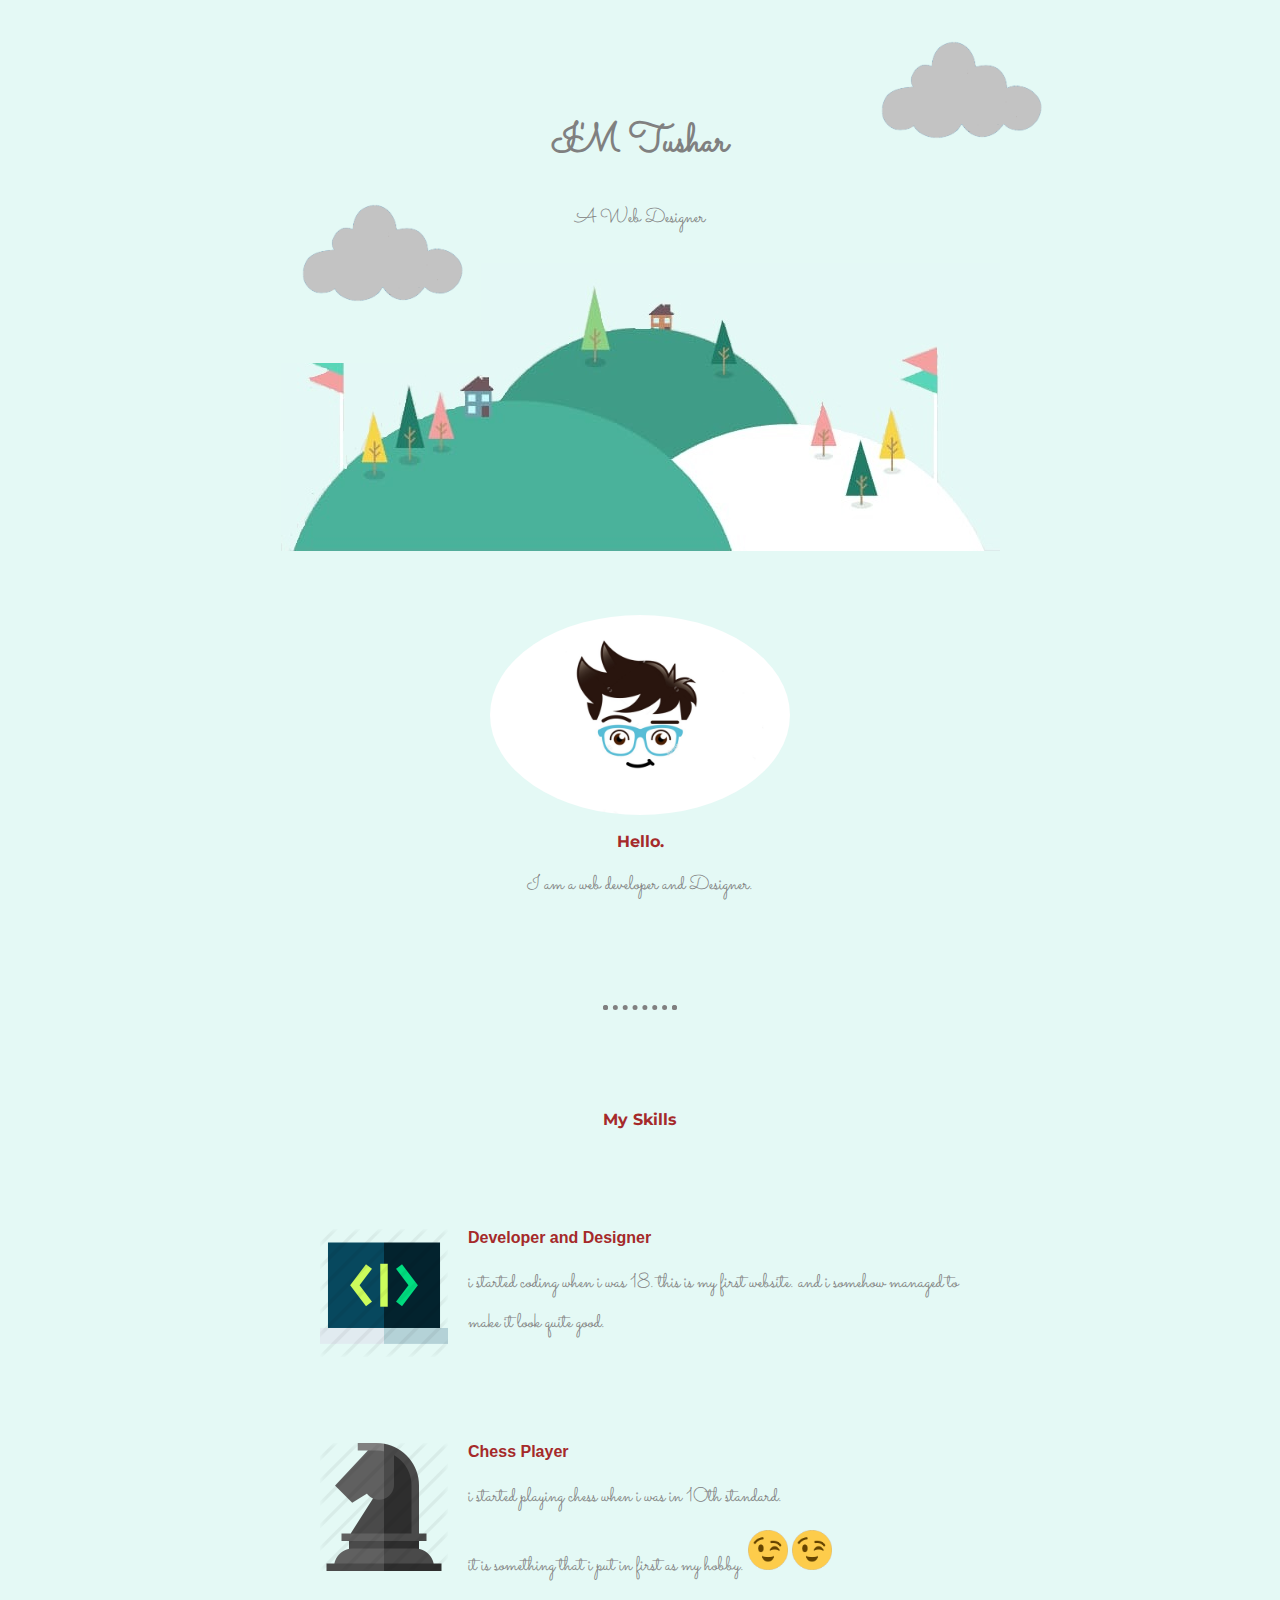
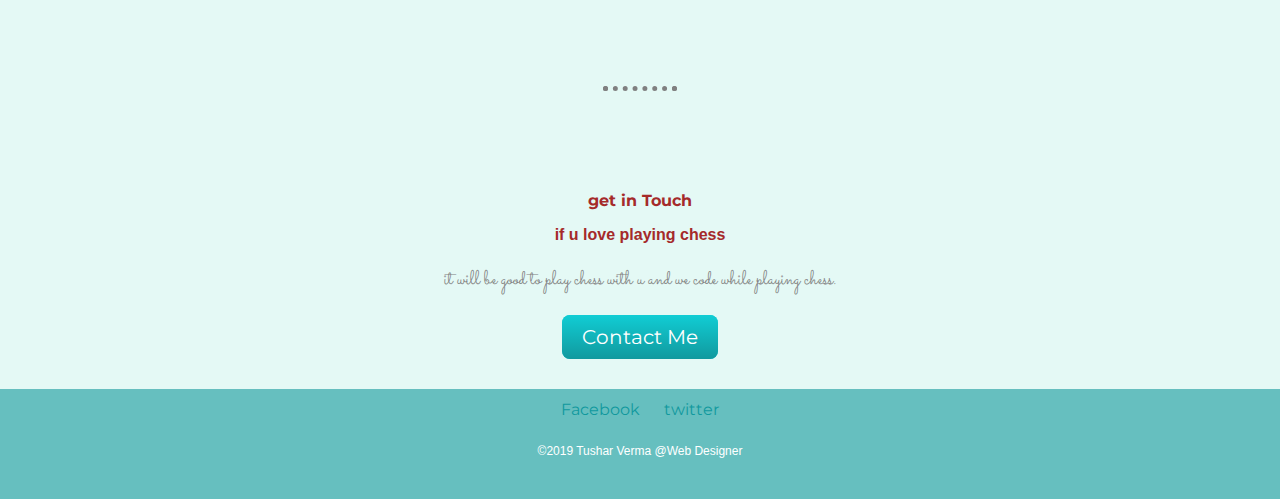
<file: index.html>
<!DOCTYPE html>
<html lang="en" dir="ltr">
  <head>
    <meta charset="utf-8">
    <title>Tushar Verma</title>
    <link rel="stylesheet" href="css/styles.css">
    <link rel="icon" href="favicon.ico">
    <link href="https://fonts.googleapis.com/css?family=Merriweather|Montserrat|Sacramento" rel="stylesheet">
  </head>
  <body>
<div class="top-container">
  <img class="top-cloud"src="images/cloud.png"  width="200" height="200" alt="cloud">
  <h1>I'M Tushar</h1>
  <p>A Web Designer</p>
 <img class="bottom-cloud"src="images/cloud.png" width="200" height="200"  alt="cloud">
 <img mountain="mountain" src="images/mountain.jpg" alt=""></br></br></br></br>
 <div class="middle-sction">
 <div class="profile">
 <img class="circular" src="images/tushar.png" width="300" height="200" alt="">
 <h2>Hello.</h2>
      <p>I am a web developer and Designer.</p>
    </div>
    <hr>
    <div class="Skills">
      <h2>My Skills</h2>
      <div class="Skill-row">
        <img class="coding-img" src="images/1667951.png" width="150" height="150"alt="icon">
        <h3>Developer and Designer</h3>
        <p class="coding-skill">i started coding when i was 18. this is my first website. and i somehow managed to make it look quite good. </p>
        </div>
        <div class="Skill-row">
          <img class="chess-img" src="images/chess.png"width="200" height="200" alt="">
          <h3>Chess Player</h3>
          <p class="chess-skill">i started playing chess when i was in 10th standard.</p>
          <p>it is something that i put in first as my hobby. <img src="images/Emogi.png" width="40" height="40"> <img src="images/Emogi.png" width="40" height="40"></p>
          </div>
          </div>
          <hr>
          <div class="contact-me">
            <h2>get in Touch</h2>
            <h3>if u love playing chess</h3>
            <p>it will be good to play chess with u and we code while playing chess.</p>
            <a class="btn" href="mailto:tusharverma7307@gmaill.com">Contact Me</a>
            </div>
            </div></br></br>
            <div class="button-container">
            <a class="footer-link" href="https://www.facebook.com/tusR420">Facebook</a>
            <a class="footer-link"href="https://twitter.com/">twitter</a><br><br>
            <p class="tushar">&copy2019 Tushar Verma @Web Designer</p>
            </div>
  </body>
</html>
</file>
<file: css/styles.css>
body{
  margin:0;
  text-align: center;
  font-family:'Merriweather',serif;
  background-color: #E4F9F5;
}
.button-container
{
  background-color:#66bfbf;
  padding:10px 5px;
}
.circular{
  border-radius:100%;
}
h1{
  color:grey;
  font-size: 40px;
}
hr{
  border:none;
  border-color:grey;
  border-style: dotted;
  border-width:5px;
  width:5%;
  border-bottom:none;
  margin: 100px auto;
}
p{
  color:grey;
  font-size: 20px;
    line-height: 2;
}
h2,h3{
  color:brown;
  font-size: 16px;
}
h1,p{
  margin-top:0;
 margin-bottom:2%;
 position: static;
 font-family:'Sacramento',cursive;
}
h2{
font-family:'Montserrat', sans-serif;
}
h3{
  font-family:  sans-serif;

}
.bottom-cloud
{
  position:absolute;
  margin-top: -100px;

}
.top-cloud
{
position:relative;
left: 25%;margin-bottom: -90px;

}
.mountain
{
  color:#E4F9F5;
  position:absolute;
  bottom:50%;
}

.Skill-row
{
  width:50%;
  margin:100px auto 100px auto;
  text-align: left;


}
.coding-img{
  width:20%;
  height:20%;
  float:left;
  margin-right:20px;
}
a
{
  color:#11999e;
  font-family:'Montserrat', sans-serif;
  margin:20px 10px;
  text-decoration:none;
}
a:hover{
  color:white;
}
.tushar{
  color:white;
  font-family:arial;
  font-size: 0.75rem;
}
.chess-img
{
  width:20%;
  height:20%;
  float:left;
  margin-right:20px;
}
.Contact-Me{
  width:40%;
  margin:40px auto 60px;
  margin-top: 100%;

}

.btn {
  background: #11cdd4;
  background-image: -webkit-linear-gradient(top, #11cdd4, #11999e);
  background-image: -moz-linear-gradient(top, #11cdd4, #11999e);
  background-image: -ms-linear-gradient(top, #11cdd4, #11999e);
  background-image: -o-linear-gradient(top, #11cdd4, #11999e);
  background-image: linear-gradient(to bottom, #11cdd4, #11999e);
  -webkit-border-radius: 8;
  -moz-border-radius: 8;
  border-radius: 8px;
  font-family:'Montserrat', sans-serif;
  color:white ;
  font-size: 20px;
  padding: 10px 20px 10px 20px;
  text-decoration: none;
}

.btn:hover {
  background: #30e3cb;
  background-image: -webkit-linear-gradient(top, #30e3cb, #2bc4ad);
  background-image: -moz-linear-gradient(top, #30e3cb, #2bc4ad);
  background-image: -ms-linear-gradient(top, #30e3cb, #2bc4ad);
  background-image: -o-linear-gradient(top, #30e3cb, #2bc4ad);
  background-image: linear-gradient(to bottom, #30e3cb, #2bc4ad);
  text-decoration: none;
}
</file>
